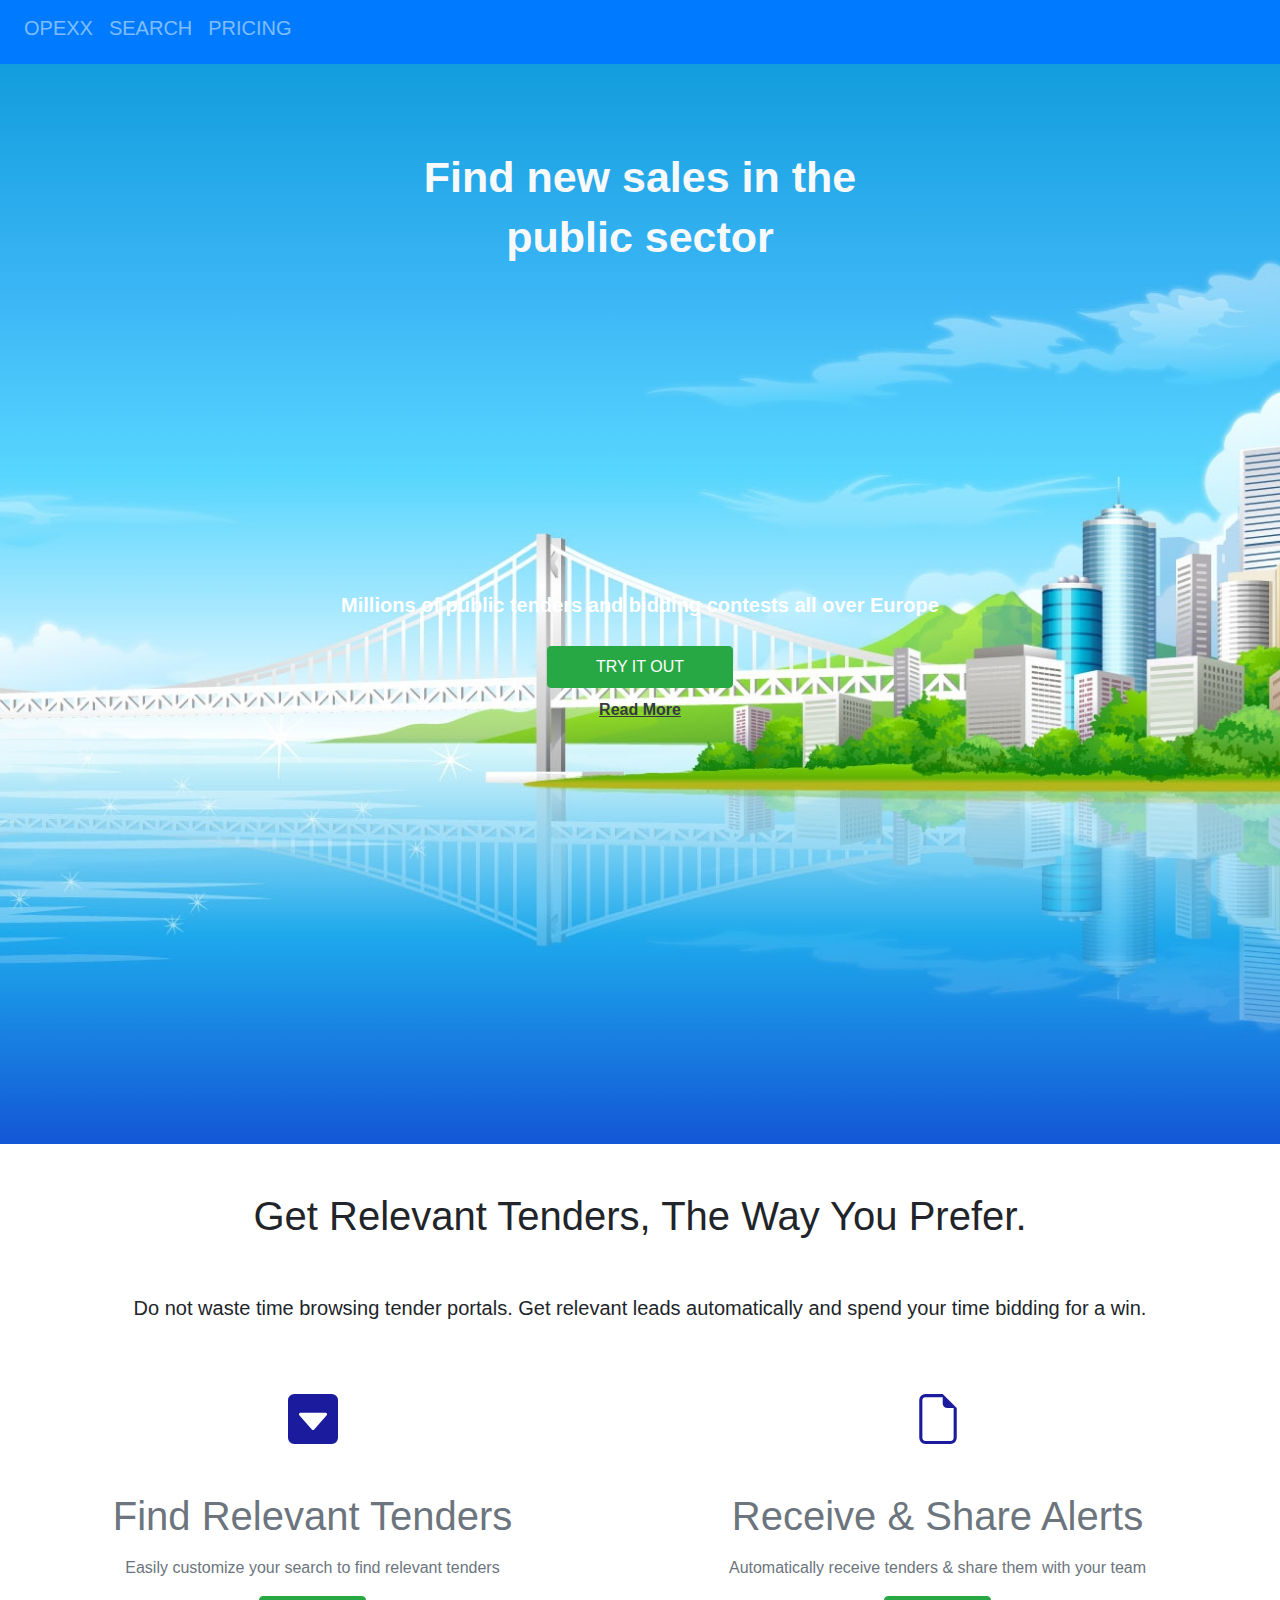
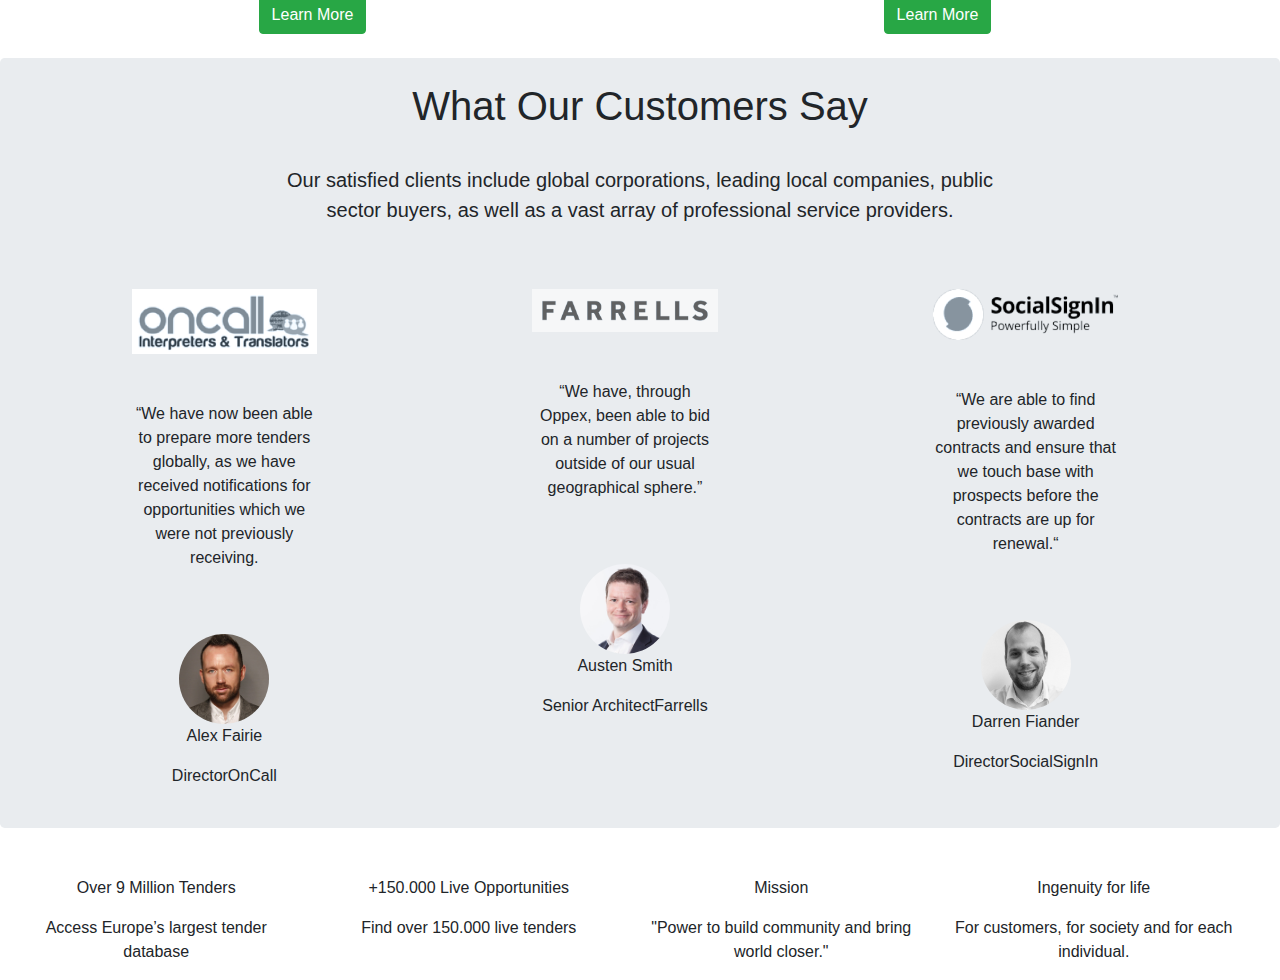
<file: index.html>
<!DOCTYPE html>
<html lang="en">
<head>
    <meta charset="UTF-8">
    <meta http-equiv="X-UA-Compatible" content="IE=edge">
    <meta name="viewport" content="width=device-width, initial-scale=1.0">

    <link rel="stylesheet" type="text/css" href="style.css">

    <meta charset="utf-8">
    <meta name="viewport" content="width=device-width, initial-scale=1">
    <!-- Latest compiled and minified CSS -->
    <link rel="stylesheet" href="https://cdn.jsdelivr.net/npm/bootstrap@4.6.1/dist/css/bootstrap.min.css">
    <link rel="stylesheet" href="https://use.fontawesome.com/releases/v5.7.0/css/all.css" integrity="sha384-lZN37f5QGtY3VHgisS14W3ExzMWZxybE1SJSEsQp9S+oqd12jhcu+A56Ebc1zFSJ" crossorigin="anonymous">


    <title>Document</title>
</head>
<body>
    <header>
        <nav class="navbar navbar-expand-sm bg-primary navbar-dark">

            <!-- Links -->
              <ul class="navbar-nav text-uppercase">
                <li class="nav-item">
                  <a class="nav-link" href="index.html"><h5>OPEXX</h5></a>
                </li>
                <li class="nav-item">
                  <a class="nav-link" href="search.html"><h5>SEARCH</h5></a>
                </li>
                <li class="nav-item">
                    <a class="nav-link" href="pricing.html"><h5>PRICING</h5></a>
                </li>
              </ul>
        </nav>
        <section class="header-section2 text-center pt-5">
          <div class="center-div" style="margin-top: 40px">
            <h1 class="font-weight-bold text-light" style="font-size: 43px;">Find new sales in the</h1>
            <h1 class="font-weight-bold text-light" style="font-size: 43px;">public sector</h1>
          </div>
          <div class="header-buttons pt-5" style="margin-top: 279px;">
            <p class="text-white font-weight-bold" style="font-size: 20px;">
              Millions of public tenders and bidding contests all over Europe
            </p>
            <button type="button" class="btn btn-success text-uppercase px-5 p-2"style="margin-top: 10px; margin-bottom: 10px ">try it out</button><br>
            <a href="#" class="text-dark"><b><u>Read More</u></b></a>
          </div>
        </section>


    </header>
<!--  header part end  -->



    <section>
        <div class="container-fluid text-center p-5">
            <h1 class="text-capitalize">Get Relevant Tenders, The Way You Prefer.</h1>
            <h5 class="p-5">Do not waste time browsing tender portals. Get relevant leads automatically and spend your time bidding for a win.</h5>
        </div>

        <div class="row container-fluid text-center" style="margin-top: -30px;">
          <div class="col-lg-6 col-md-6 col-12 col-12">
            <svg xmlns="http://www.w3.org/2000/svg" width="50" height="50" fill="rgb(27, 27, 157)" class="bi bi-caret-down-square-fill" viewBox="0 0 16 16">
              <path d="M0 2a2 2 0 0 1 2-2h12a2 2 0 0 1 2 2v12a2 2 0 0 1-2 2H2a2 2 0 0 1-2-2V2zm4 4a.5.5 0 0 0-.374.832l4 4.5a.5.5 0 0 0 .748 0l4-4.5A.5.5 0 0 0 12 6H4z"/>
            </svg><br><br><br>
            <h1 class="text-secondary mb-3">Find Relevant Tenders</h1>
            <p class="text-secondary">
              Easily customize your search to find relevant tenders
            </p>
            <button type="button" class="btn btn-success">Learn More</button>
          </div>

          <div class="col-lg-6 col-md-6 col-12 col-12">
            <svg xmlns="http://www.w3.org/2000/svg" width="50" height="50" fill="rgb(27, 27, 157)" class="bi bi-file-earmark" viewBox="0 0 16 16">
              <path d="M14 4.5V14a2 2 0 0 1-2 2H4a2 2 0 0 1-2-2V2a2 2 0 0 1 2-2h5.5L14 4.5zm-3 0A1.5 1.5 0 0 1 9.5 3V1H4a1 1 0 0 0-1 1v12a1 1 0 0 0 1 1h8a1 1 0 0 0 1-1V4.5h-2z"/>
            </svg><br><br><br>
            <h1 class="text-secondary mb-3">Receive & Share Alerts</h1>
            <p class="text-secondary">
              Automatically receive tenders & share them with your team
            </p>
            <button type="button" class="btn btn-success">Learn More</button>
          </div>
        </div>
        <br>
    </section>
    
<!-- ******************** Customer Page Start ******************** -->

<section>
  <div class="jumbotron p-4">
    <h1 class="text-center">What Our Customers Say</h1>
    <p class="text-center" style="font-size: 20px; margin-top: 35px;">Our satisfied clients include global corporations, leading local companies, public <br>sector buyers, as well as a vast array of professional service providers.</p>
  
      <div class="row container-fluid text-center">
        <div class="col-lg-4 col-md-4 col-12">
          <img src="images/oncall-logo.png" class="img-fluid w-50  mt-5">
          <p class="mt-5 w-50 mx-auto">“We have now been able to prepare more tenders globally, as we have received notifications for opportunities which we were not previously receiving.</p>
          <img src="images/alex_fairie.jpg" class="rounded-circle mt-5" style="width: 90px; height: 90px">
          <p>Alex Fairie</p>
          <p>DirectorOnCall</p>
        </div>
        <div class="col-lg-4 col-md-4 col-12">
          <img src="images/farrells-logo.png" class="img-fluid w-50  mt-5">
          <p class="mt-5 w-50 mx-auto">“We have, through Oppex, been able to bid on a number of projects outside of our usual geographical sphere.”</p>
          <img src="images/austen_smith.jpg" class="rounded-circle mt-5" style="width: 90px; height: 90px">
          <p>Austen Smith</p>
          <p>Senior ArchitectFarrells</p>
        </div>
        <div class="col-lg-4 col-md-4 col-12">
          <img src="images/socialsignin-logo.png" class="img-fluid w-50  mt-5">
          <p class="mt-5 w-50 mx-auto">“We are able to find previously awarded contracts and ensure that we touch base with prospects before the contracts are up for renewal.“</p>
          <img src="images/darren_fiander.jpg" class="rounded-circle mt-5" style="width: 90px; height: 90px">
          <p>Darren Fiander</p>
          <p>DirectorSocialSignIn</p>
        </div>
      </div>
  </div>
</section>

<!-- ******************** Footer Page Start ******************** -->

<section>
  <div class="row container-fluid text-center mt-5">
    <div class="col-lg-3 col-sm-6 col-12">
      <i class="fas fa-4x fa-database text-primary mb-4"></i>
      <p>Over 9 Million Tenders</p>
      <p>Access Europe’s largest tender database</p>
    </div>
    <div class="col-lg-3 col-sm-6 col-12">
      <i class="fas fa-4x fa-scroll text-primary mb-4"></i>
      <p>+150.000 Live Opportunities</p>
      <p>Find over 150.000 live tenders</p>
    </div>
    <div class="col-lg-3 col-sm-6 col-12">
      <i class="fas fa-4x fa-globe text-primary mb-4"></i>
      <p>Mission</p>
      <p>"Power to build community and bring world closer."</p>
    </div>
    <div class="col-lg-3 col-sm-6 col-12">
      <i class="fas fa-4x fa-industry text-primary mb-4"></i>
      <p>Ingenuity for life</p>
      <p>For customers, for society and for each individual.</p>
    </div>
  </div>
</section>  
  
<!-- Bootstrap JavaScript & jQuery -->

<!-- jQuery library -->
<script src="https://cdn.jsdelivr.net/npm/jquery@3.6.0/dist/jquery.slim.min.js"></script>

<!-- Popper JS -->
<script src="https://cdn.jsdelivr.net/npm/popper.js@1.16.1/dist/umd/popper.min.js"></script>

<!-- Latest compiled JavaScript -->
<script src="https://cdn.jsdelivr.net/npm/bootstrap@4.6.1/dist/js/bootstrap.bundle.min.js"></script>
</body>
</html>
</file>
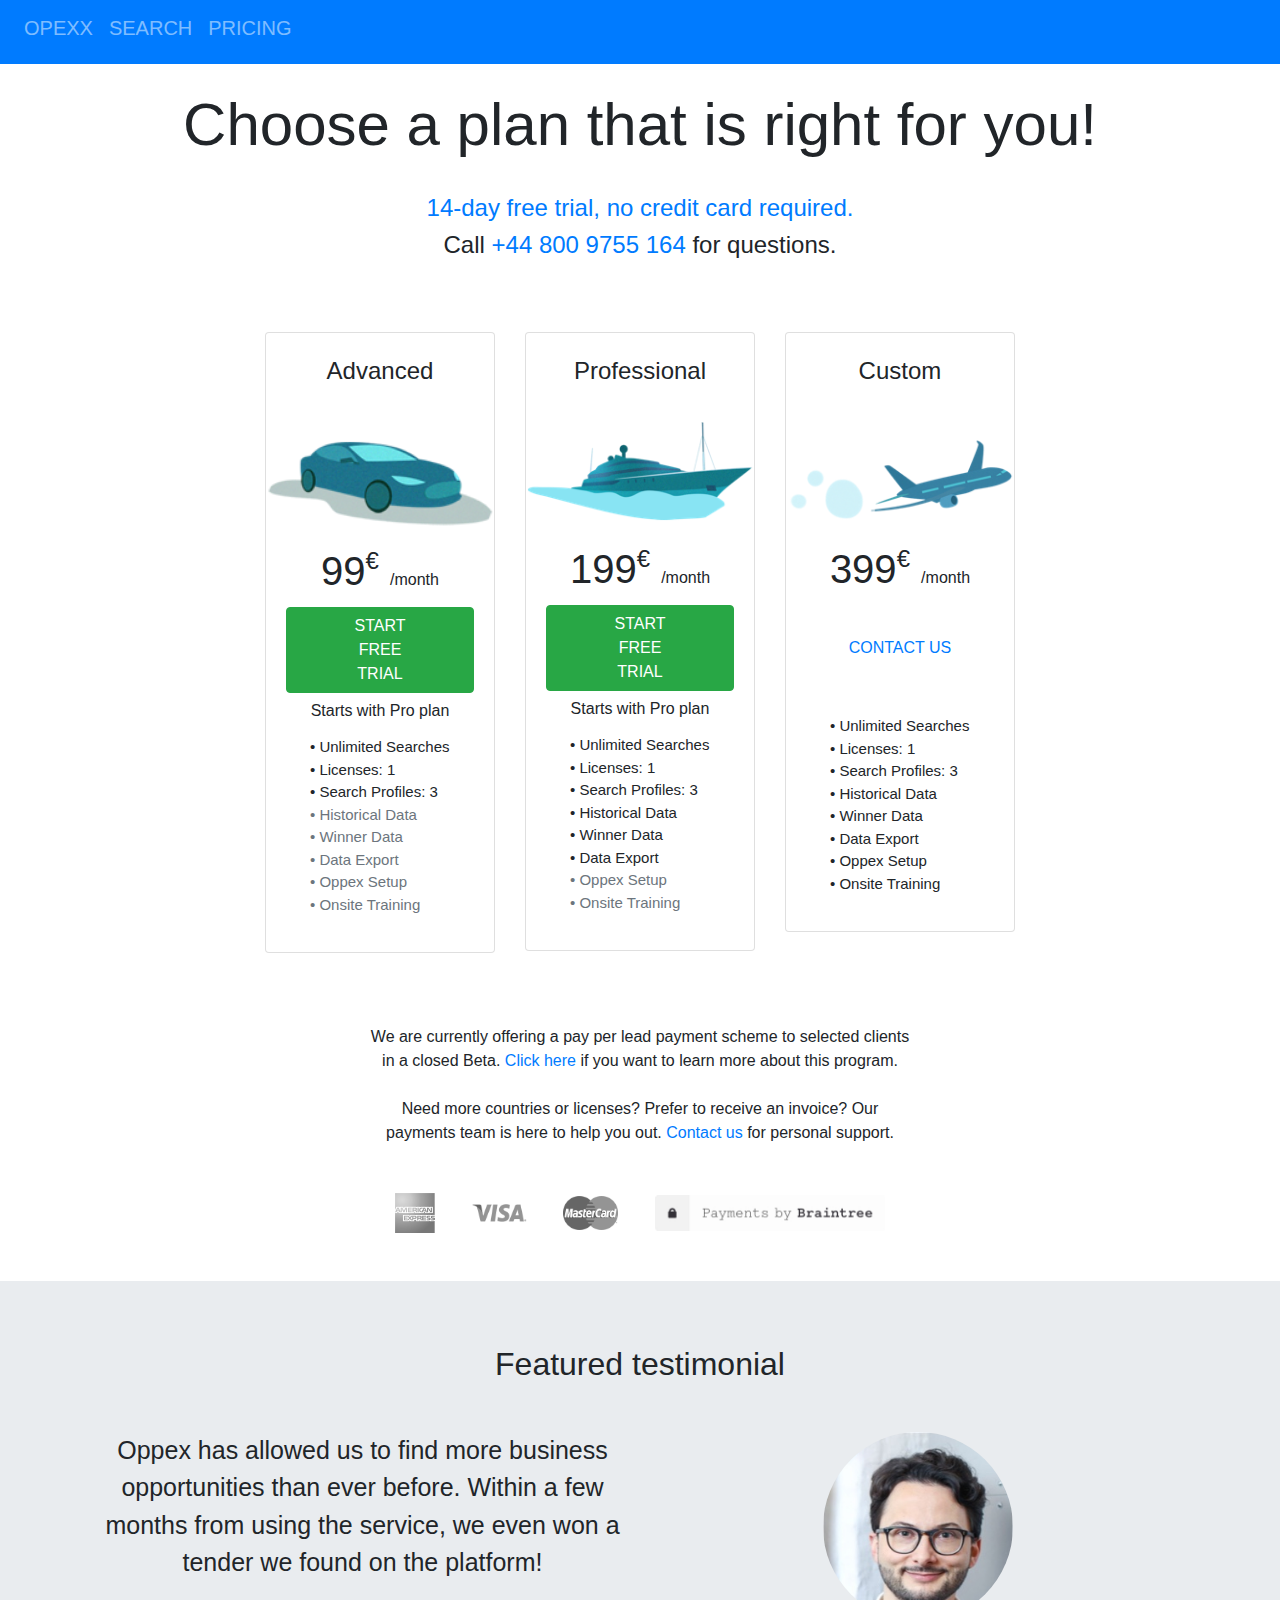
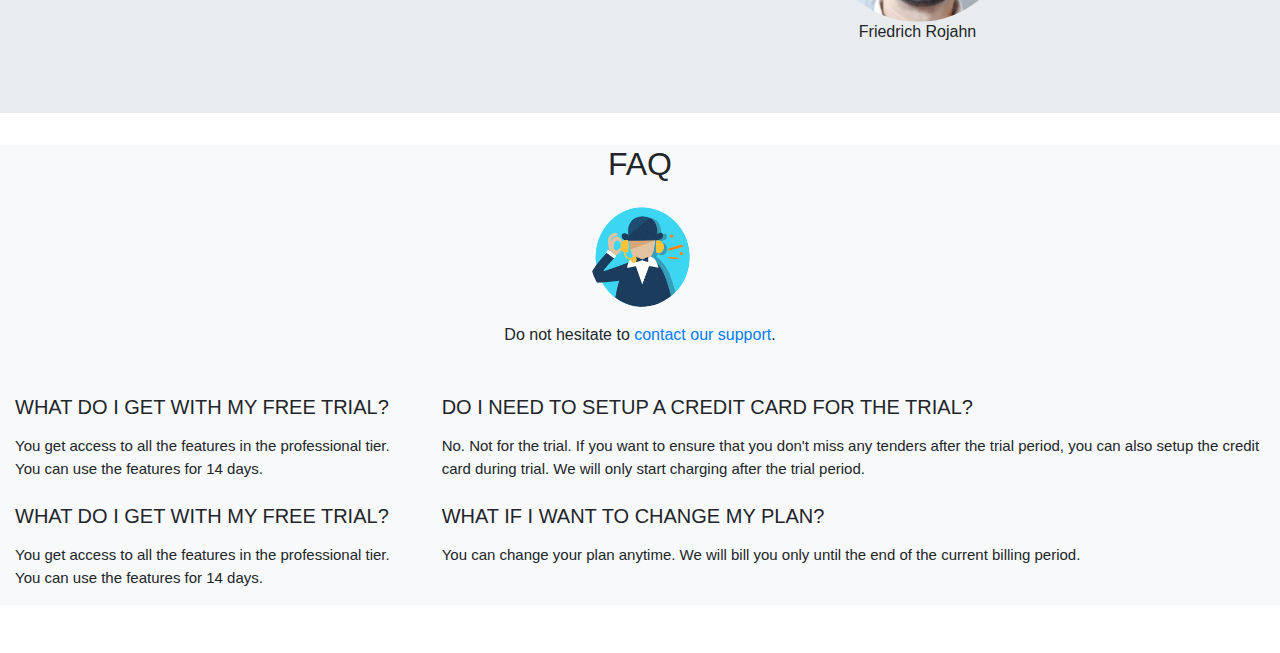
<file: pricing.html>
<!DOCTYPE html>
<html lang="en">
<head>
    <meta charset="UTF-8">
    <meta http-equiv="X-UA-Compatible" content="IE=edge">
    <meta name="viewport" content="width=device-width, initial-scale=1.0">

    <link rel="stylesheet" type="text/css" href="style.css">

    <meta charset="utf-8">
    <meta name="viewport" content="width=device-width, initial-scale=1">
    <!-- Latest compiled and minified CSS -->
    <link rel="stylesheet" href="https://cdn.jsdelivr.net/npm/bootstrap@4.6.1/dist/css/bootstrap.min.css">
    <link rel="stylesheet" href="https://use.fontawesome.com/releases/v5.7.0/css/all.css" integrity="sha384-lZN37f5QGtY3VHgisS14W3ExzMWZxybE1SJSEsQp9S+oqd12jhcu+A56Ebc1zFSJ" crossorigin="anonymous">


    <title>Document</title>
</head>
<body>
    <header>
        <nav class="navbar navbar-expand-sm bg-primary navbar-dark">

            <!-- Links -->
              <ul class="navbar-nav text-uppercase">
                <li class="nav-item">
                  <a class="nav-link" href="index.html"><h5>OPEXX</h5></a>
                </li>
                <li class="nav-item">
                  <a class="nav-link" href="search.html"><h5>SEARCH</h5></a>
                </li>
                <li class="nav-item">
                    <a class="nav-link" href="pricing.html"><h5>PRICING</h5></a>
                </li>
              </ul>
        </nav>

    </header>
    <section>
        <div class="container-fluid text-center p-3">
            <p class="mx-auto" style="font-size: 60px;">Choose a plan that is right for you!</p>
            <h4 class="text-primary mt-4">
                14-day free trial, no credit card required.
            </h4>
            <h4 >
              Call <span class="text-primary">+44 800 9755 164</span> for questions.
            </h4>    
        </div>
        <div class="card3 mx-auto pt-5" style="width: 750px;">
            <div class="row">
              <div class="col-lg-4 col-md-4 col-12 text-center">
                <div class="card">    
                  <h4 class="card-title mt-4">Advanced</h4>
                  <img class="card-img-top" src="images/card_car.png" alt="Card image">
                  <div class="card-body">
                    <h1 class="card-title">
                      99<span class="h4 align-top">€</span>
                      <span class="h6 font-weight-lighter">/month</span>
                    </h1>
                    <a href="#" class="btn btn-success text-uppercase px-5">Start Free Trial</a>
                    <p class="font-weight-lighter h6 mt-2 mb-3">Starts with Pro plan</p>
                    <ul class="mx-4 list-unstyled text-left" style="font-size: 15px">
                      <li>• Unlimited Searches</li>
                      <li>• Licenses: 1</li>
                      <li>• Search Profiles: 3</li>
                      <li class="text-muted">• Historical Data</li>
                      <li class="text-muted">• Winner Data</li>
                      <li class="text-muted">• Data Export</li>
                      <li class="text-muted">• Oppex Setup</li>
                      <li class="text-muted">• Onsite Training</li>
                    </ul>
                  </div>
                </div>
              </div>
              <div class="col-lg-4 col-md-4 col-12 text-center">
                <div class="card">    
                  <h4 class="card-title mt-4">Professional</h4>
                  <img class="card-img-top mt-4" src="images/boat.png" alt="Card image">
                  <div class="card-body mt-1">
                    <h1 class="card-title">
                      199<span class="h4 align-top">€</span>
                      <span class="h6 font-weight-lighter">/month</span>
                    </h1>
                    <a href="#" class="btn btn-success text-uppercase px-5">Start Free Trial</a>
                    <p class="font-weight-lighter h6 mt-2 mb-3">Starts with Pro plan</p>
                    <ul class="mx-4 list-unstyled text-left" style="font-size: 15px">
                      <li>• Unlimited Searches</li>
                      <li>• Licenses: 1</li>
                      <li>• Search Profiles: 3</li>
                      <li>• Historical Data</li>
                      <li>• Winner Data</li>
                      <li>• Data Export</li>
                      <li class="text-muted">• Oppex Setup</li>
                      <li class="text-muted">• Onsite Training</li>
                    </ul>
                  </div>
                </div>
              </div>
              <div class="col-lg-4 col-md-4 col-12 text-center">
                <div class="card">    
                  <h4 class="card-title mt-4">Custom</h4>
                  <img class="card-img-top mt-4" src="images/plane.png" alt="Card image">
                  <div class="card-body mt-1">
                    <h1 class="card-title">
                      399<span class="h4 align-top">€</span>
                      <span class="h6 font-weight-lighter">/month</span>
                    </h1>
                    <a href="#" class="btn btn-white text-primary text-uppercase mt-4">Contact Us</a>
                    <ul class="mx-4 list-unstyled text-left pt-5" style="font-size: 15px">
                      <li>• Unlimited Searches</li>
                      <li>• Licenses: 1</li>
                      <li>• Search Profiles: 3</li>
                      <li>• Historical Data</li>
                      <li>• Winner Data</li>
                      <li>• Data Export</li>
                      <li>• Oppex Setup</li>
                      <li>• Onsite Training</li>
                    </ul>
                  </div>
                </div>
              </div>
            </div>
        </div>

        <div class="mx-auto pt-5" style="width: 550px;">
            <p class="text-center mx-auto my-4">
              We are currently offering a pay per lead payment scheme to selected
              clients in a closed Beta. <a href="#">Click here</a> if you want to
              learn more about this program.
            </p>
            <p class="text-center mx-auto">
              Need more countries or licenses? Prefer to receive an invoice? Our
              payments team is here to help you out. <a href="#">Contact us</a>
              for personal support.
            </p>

            <div class="text-center my-5">
              <img src="images/american-express.jpg" alt="" style="width: 40px" class="mx-3"/>
              <img src="images/visa.jpg" alt="" style="width: 55px" class="mx-3" />
              <img src="images/mastercard.jpg" alt="" style="width: 55px" class="mx-3">
              <img src="images/braintree-badge.jpg" alt="" style="width: 230px" class="mx-3">
            </div>

        </div>
    </section>
   
    <!-- ******************** Testimonial Page ******************** -->

    <section>
      <div class="jumbotron jumbotron-fluid">
        <div class="container text-center mx-auto">
          <h2 class=" ">Featured testimonial</h2>
          <div class="row mt-5">
            <div class="col-sm-12 col-lg-6 col-12 pr-0">
              <p class=" " style="font-size: 25px;">Oppex has allowed us to find more
                business opportunities than ever
                before. Within a few months from
                using the service, we even won a tender
                we found on the platform!</p>
            </div>
            <div class="col-sm-12 col-lg-6 col-12 pl-0">
                <img src="images/friedrich_rojahn.jpg" class="rounded-circle" alt="Cinque Terre" style="width: 190px; height: 190px">
                <h6 class="">Friedrich Rojahn</h6>
            </div>
          </div>
        </div>
      </div>
    </section>

    <!-- ******************** FAQ Page ******************** -->

    <section>
      <div class="text-center bg-light">
        <h2>FAQ</h2>
        <img src="images/bidding-icon-380x360.png" class="rounded-circle mt-3" alt="Cinque Terre" style="width: 100px; height: 100px">
                
        <p class="mb-5 mt-3">
          Do not hesitate to <a href="#">contact our support</a>.
        </p>

        <div class="container-fluid mb-5">
          <div class="row">
            <div class="col-lg-4 col-12 text-left">
              <h5 class="mb-3">WHAT DO I GET WITH MY FREE TRIAL?</h5>
              <p style="font-size: 15px" class="mb-4">
                You get access to all the features in the professional tier. You
                can use the features for 14 days.
              </p>
              <h5 class="mb-3">WHAT DO I GET WITH MY FREE TRIAL?</h5>
              <p style="font-size: 15px">
                You get access to all the features in the professional tier. You
                can use the features for 14 days.
              </p>
            </div>
            <div class="col-lg-8 col-12 text-left">
              <h5 class="mb-3">
                DO I NEED TO SETUP A CREDIT CARD FOR THE TRIAL?
              </h5>
              <p style="font-size: 15px" class="mb-4">
                No. Not for the trial. If you want to ensure that you don't miss
                any tenders after the trial period, you can also setup the credit
                card during trial. We will only start charging after the trial
                period.
              </p>
              <h5 class="mb-3">WHAT IF I WANT TO CHANGE MY PLAN?</h5>
              <p style="font-size: 15px">
                You can change your plan anytime. We will bill you only until the
                end of the current billing period.
              </p>
            </div>
          </div>
        </div>
        
      </div>

    </section>

<!-- Bootstrap JavaScript & jQuery -->

<!-- jQuery library -->
<script src="https://cdn.jsdelivr.net/npm/jquery@3.6.0/dist/jquery.slim.min.js"></script>

<!-- Popper JS -->
<script src="https://cdn.jsdelivr.net/npm/popper.js@1.16.1/dist/umd/popper.min.js"></script>

<!-- Latest compiled JavaScript -->
<script src="https://cdn.jsdelivr.net/npm/bootstrap@4.6.1/dist/js/bootstrap.bundle.min.js"></script>
</body>
</html>
</file>
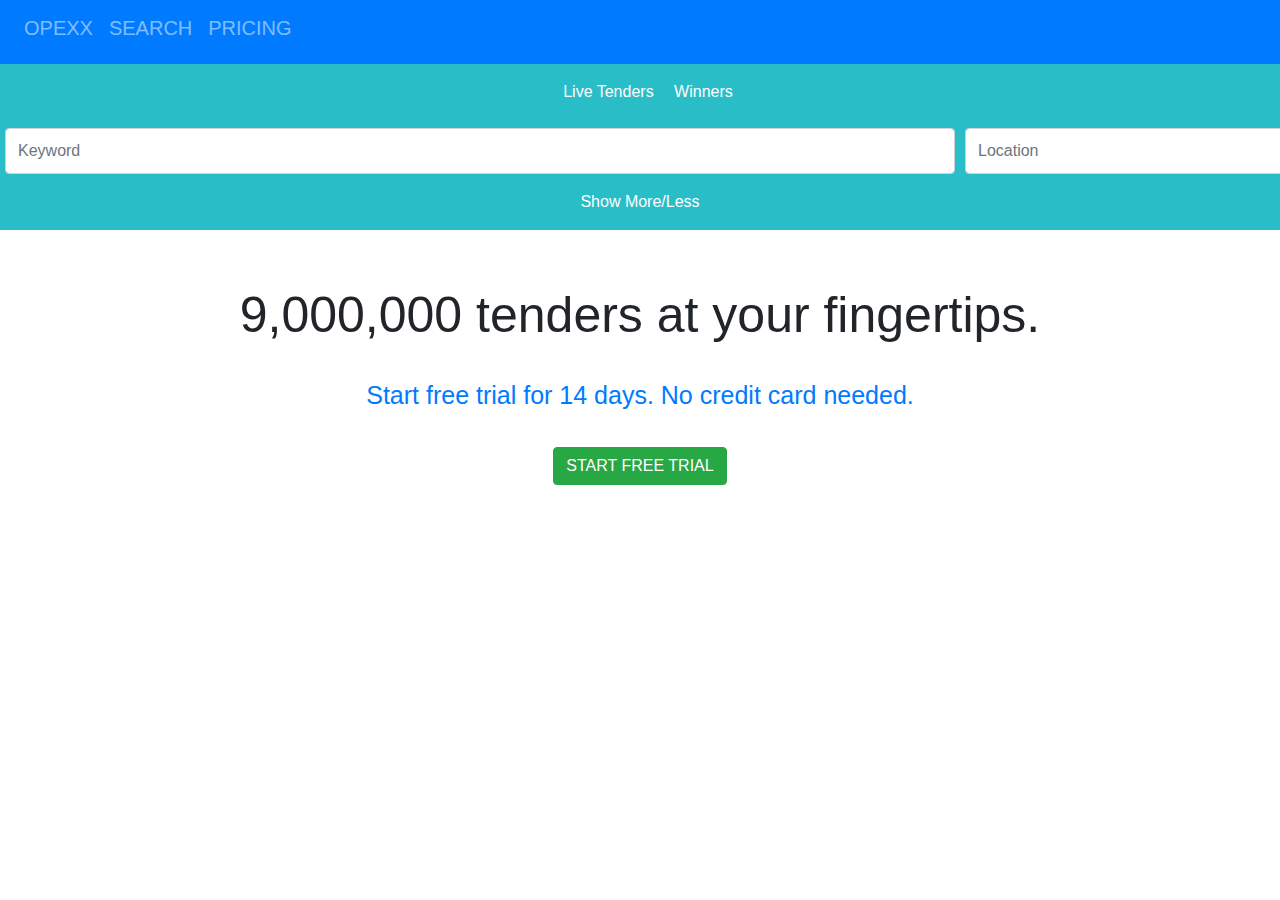
<file: search.html>
<!DOCTYPE html>
<html lang="en">
<head>
    <meta charset="UTF-8">
    <meta http-equiv="X-UA-Compatible" content="IE=edge">
    <meta name="viewport" content="width=device-width, initial-scale=1.0">

    <meta charset="utf-8">
    <meta name="viewport" content="width=device-width, initial-scale=1">
    <!-- Latest compiled and minified CSS -->
    <link rel="stylesheet" href="https://cdn.jsdelivr.net/npm/bootstrap@4.6.1/dist/css/bootstrap.min.css">
    <link rel="stylesheet" href="https://use.fontawesome.com/releases/v5.7.0/css/all.css" integrity="sha384-lZN37f5QGtY3VHgisS14W3ExzMWZxybE1SJSEsQp9S+oqd12jhcu+A56Ebc1zFSJ" crossorigin="anonymous">


    <title>Document</title>
    <style>
        *{
        margin: 0;
        padding: 0;
        box-sizing: border-box;
        }
        .header{
            width: 100%;
            height: 120vh;
            
        }
        .part1 a{
            color: white;
        }
        .part1 a:hover{
            color: black;
        }
    </style>
</head>
<body>
    <header>
        <nav class="navbar navbar-expand-sm bg-primary navbar-dark">

            <!-- Links -->
              <ul class="navbar-nav text-uppercase">
                <li class="nav-item">
                  <a class="nav-link" href="index.html"><h5>OPEXX</h5></a>
                </li>
                <li class="nav-item">
                  <a class="nav-link" href="search.html"><h5>SEARCH</h5></a>
                </li>
                <li class="nav-item">
                    <a class="nav-link" href="pricing.html"><h5>PRICING</h5></a>
                </li>
              </ul>
        </nav>

        <section class=" part1 text-center" style="background-color: rgb(41, 189, 200);">
            <article class="pb-3">
                <div class="pt-3 mx-auto">
                    <a href="search.html" class="p-3">Live Tenders</a>
                    <a href="winners.html">Winners</a>
                </div>
                    <div class="form-row justify-content-between mx-auto mt-4" style="width: 160vh;">
                        <div class="form-group col-md-8">
                          <input type="text" class="form-control" style="height: 46px;" placeholder="Keyword" />
                        </div>
                        <div class="form-group col-md-4">
                          <input type="text" class="form-control" style="height: 46px;" placeholder="Location" />
                        </div>
                    </div>

                     <div class="collapse show_hide_content mx-auto" id="showHideContent" style="width: 160vh;">
                        <div class="form-row">
                          <div class="form-group col-md-6">
                            <input
                              type="text"
                              class="form-control" style="height: 46px;"
                              placeholder="Min Value"
                            />
                          </div>
                          <div class="form-group col-md-6">
                            <input
                              type="text"
                              class="form-control" style="height: 46px;"
                              placeholder="Max Value"
                            />
                          </div>
                        </div>
                        <div class="form-row">
                          <div class="form-group col-md-6">
                            <input
                              type="text"
                              class="form-control" style="height: 46px;"
                              placeholder="Buyer Name"
                            />
                          </div>
                          <div class="form-group col-md-6">
                            <input type="text" class="form-control" style="height: 46px;" placeholder="CPV" />
                          </div>
                        </div>
                        <div class="form-row">
                          <div class="form-group col-md-6">
                            <select class="form-control" style="height: 46px;">
                              <option selected>Published</option>
                              <option>Any Time</option>
                              <option>Today</option>
                              <option>Within Last 7 Days</option>
                              <option>Within Last 30 Days</option>
                              <option>Custom Range</option>
                            </select>
                          </div>
                          <div class="form-group col-md-6">
                            <select class="form-control" style="height: 46px;">
                              <option selected>Deadline</option>
                              <option>Any Time</option>
                              <option>In The Future</option>
                              <option>Within 7 Days</option>
                              <option>Within 30 Days</option>
                              <option>Within a Days</option>
                              <option>Custom Range</option>
                            </select>
                          </div>
                        </div>
                      </div>
                      
                      
                    <a class="text-white" data-toggle="collapse"
                    href="#showHideContent"
                    role="button"
                    aria-expanded="false"
                    aria-controls="collapseExample">Show More/Less</a>

            </article>
        </section>

    </header>
    
    <!-- ******************** Details Page ******************** -->
    <div class="details container my-5 mx-auto">
        <div class="text-center">
          <p class="mb-4" style="font-size: 50px;">
            9,000,000 tenders at your fingertips.
          </p>
          <p class="text-primary" style="font-size: 25px;">
            Start free trial for 14 days. No credit card needed.
          </p>
          <button type="button" class="btn btn-success text-uppercase mt-3">
            Start free trial
          </button>
        </div>
    </div>




    
<!-- Bootstrap JavaScript & jQuery -->

<!-- jQuery library -->
<script src="https://cdn.jsdelivr.net/npm/jquery@3.6.0/dist/jquery.slim.min.js"></script>

<!-- Popper JS -->
<script src="https://cdn.jsdelivr.net/npm/popper.js@1.16.1/dist/umd/popper.min.js"></script>

<!-- Latest compiled JavaScript -->
<script src="https://cdn.jsdelivr.net/npm/bootstrap@4.6.1/dist/js/bootstrap.bundle.min.js"></script>
</body>
</html>
</file>
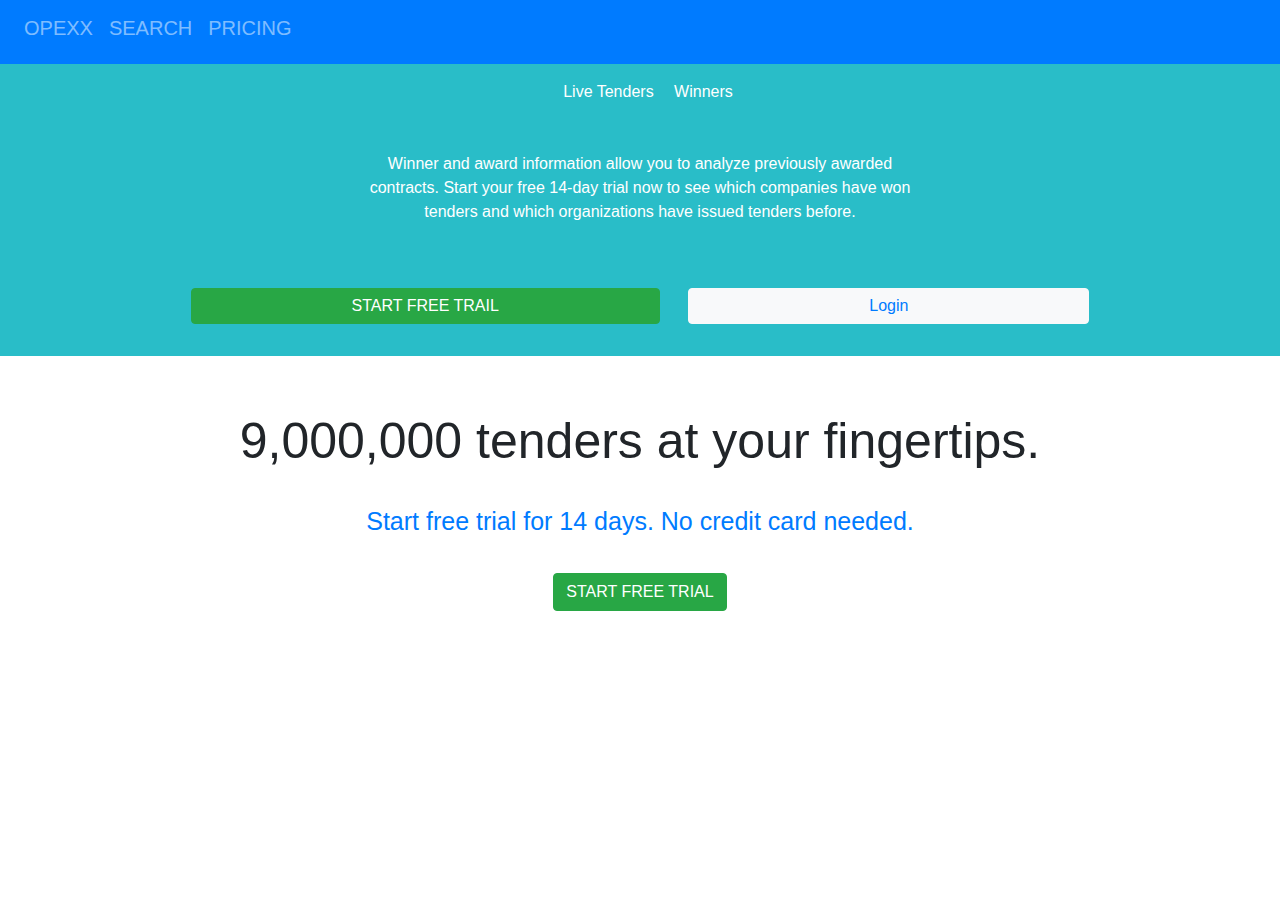
<file: winners.html>
<!DOCTYPE html>
<html lang="en">
<head>
    <meta charset="UTF-8">
    <meta http-equiv="X-UA-Compatible" content="IE=edge">
    <meta name="viewport" content="width=device-width, initial-scale=1.0">


    <meta charset="utf-8">
    <meta name="viewport" content="width=device-width, initial-scale=1">
    <!-- Latest compiled and minified CSS -->
    <link rel="stylesheet" href="https://cdn.jsdelivr.net/npm/bootstrap@4.6.1/dist/css/bootstrap.min.css">
    <link rel="stylesheet" href="https://use.fontawesome.com/releases/v5.7.0/css/all.css" integrity="sha384-lZN37f5QGtY3VHgisS14W3ExzMWZxybE1SJSEsQp9S+oqd12jhcu+A56Ebc1zFSJ" crossorigin="anonymous">


    <title>Document</title>
    <style>
        *{
        margin: 0;
        padding: 0;
        box-sizing: border-box;
        }
        .header{
            width: 100%;
            height: 120vh;
            
        }
        .part1 a{
            color: white;
        }
        .part1 a:hover{
            color: black;
        }
    </style>
</head>
<body>
    <header>
        <nav class="navbar navbar-expand-sm bg-primary navbar-dark">

            <!-- Links -->
              <ul class="navbar-nav text-uppercase">
                <li class="nav-item">
                  <a class="nav-link" href="index.html"><h5>OPEXX</h5></a>
                </li>
                <li class="nav-item">
                  <a class="nav-link" href="search.html"><h5>SEARCH</h5></a>
                </li>
                <li class="nav-item">
                    <a class="nav-link" href="pricing.html"><h5>PRICING</h5></a>
                </li>
              </ul>
        </nav>

        <section class=" part1 text-center" style="background-color: rgb(41, 189, 200);">
            <article class="pb-3">
                <div class="pt-3 mx-auto">
                    <a href="search.html" class="p-3">Live Tenders</a>
                    <a href="winners.html">Winners</a>
                </div>
                <div class="w-50 mx-auto">
                    <p class="text-white p-5">Winner and award information allow you to analyze previously awarded contracts. Start your free
                        14-day trial now to see which companies have won tenders and which organizations have issued
                        tenders before.                
                    </p>
                </div>
                <button type="button" class="btn btn-success text-uppercase mr-4 mb-3" style="padding: 5px 160px">
                Start Free Trail
                </button>
                <button type="button" class="btn btn-link btn-light text-decoration-none mb-3" style="padding: 5px 180px">
                Login
                </button>

            </article>
        </section>

    </header>
    
    <!-- ******************** Details Page ******************** -->
    <div class="details container my-5 mx-auto">
        <div class="text-center">
          <p class="mb-4" style="font-size: 50px;">
            9,000,000 tenders at your fingertips.
          </p>
          <p class="text-primary" style="font-size: 25px;">
            Start free trial for 14 days. No credit card needed.
          </p>
          <button type="button" class="btn btn-success text-uppercase mt-3">
            Start free trial
          </button>
        </div>
    </div>




    
<!-- Bootstrap JavaScript & jQuery -->

<!-- jQuery library -->
<script src="https://cdn.jsdelivr.net/npm/jquery@3.6.0/dist/jquery.slim.min.js"></script>

<!-- Popper JS -->
<script src="https://cdn.jsdelivr.net/npm/popper.js@1.16.1/dist/umd/popper.min.js"></script>

<!-- Latest compiled JavaScript -->
<script src="https://cdn.jsdelivr.net/npm/bootstrap@4.6.1/dist/js/bootstrap.bundle.min.js"></script>
</body>
</html>
</file>
<file: style.css>
*{
    margin: 0;
    padding: 0;
    box-sizing: border-box;
}
.header{
    width: 100%;
    height: 120vh;
    
}
.header-section2{
    width: 100%;
    height: 120vh;
    background-image: url('../images/fantasy_city.jpg');
    background-repeat: no-repeat;
    background-size: cover;

}
</file>
